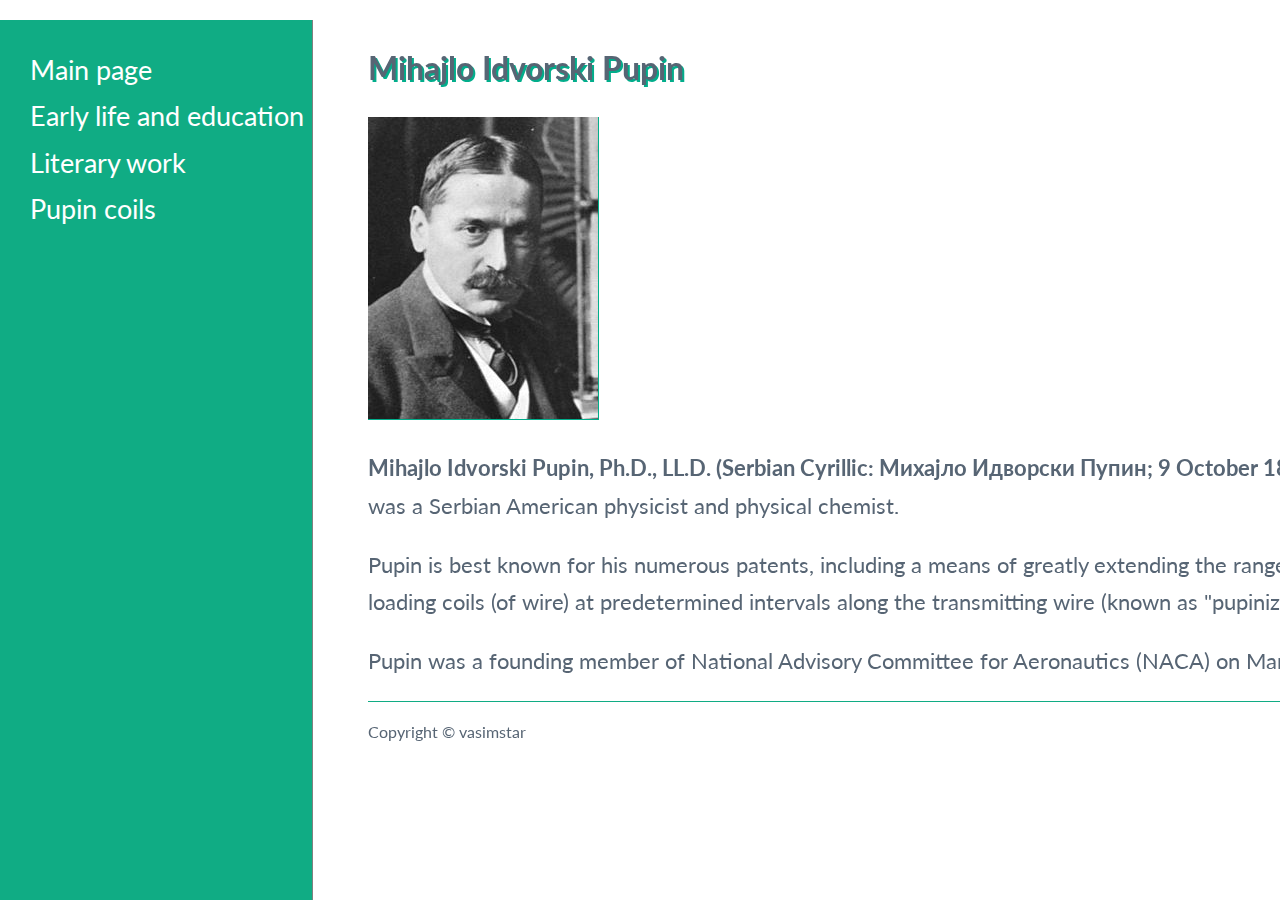
<file: index.html>
<!DOCTYPE html>
<html lang="en">

<head>
    <meta charset="UTF-8">
    <meta http-equiv="X-UA-Compatible" content="IE=edge">
    <meta name="viewport" content="width=device-width, initial-scale=1.0">
    <title>Pupin</title>
    <link rel="stylesheet" href="css/style.css" type="text/css">
    <link rel="preconnect" href="https://fonts.googleapis.com">
    <link rel="preconnect" href="https://fonts.gstatic.com" crossorigin>
    <link href="https://fonts.googleapis.com/css2?family=Lato:wght@100;300;400;700;900&display=swap" rel="stylesheet">
</head>

<body>

    <nav>
        <ul class="main-nav">
            <li><a href="index.html">Main page</a></li>
            <li><a href="early-life-and-education.html">Early life and education</a></li>
            <li><a href="literary-work.html">Literary work</a></li>
            <li><a href="pupin-coils.html">Pupin coils</a></li>
        </ul>
    </nav>
    <aside>
        <h1>Mihajlo Idvorski Pupin</h1>
        <img src="img/pupin.jpg" alt="Pupin">
        <p><strong>Mihajlo Idvorski Pupin, Ph.D., LL.D. (Serbian Cyrillic: Михајло Идворски Пупин; 9 October 1858 – 12
                March
                1935)</strong>,
            also known as Michael I. Pupin, was a Serbian American physicist and physical chemist.</p>
        <p>Pupin is best known for his numerous patents, including a means of greatly extending the range of
            long-distance
            telephone communication by placing loading coils (of wire) at predetermined intervals along the transmitting
            wire (known as "pupinization").</p>
        <p>Pupin was a founding member of National Advisory Committee for Aeronautics (NACA) on March 3, 1915, which
            later
            became NASA.</p>
        <footer style="position: relative; left: 0px;">
            Copyright © vasimstar
        </footer>
    </aside>


</body>

</html>
</file>
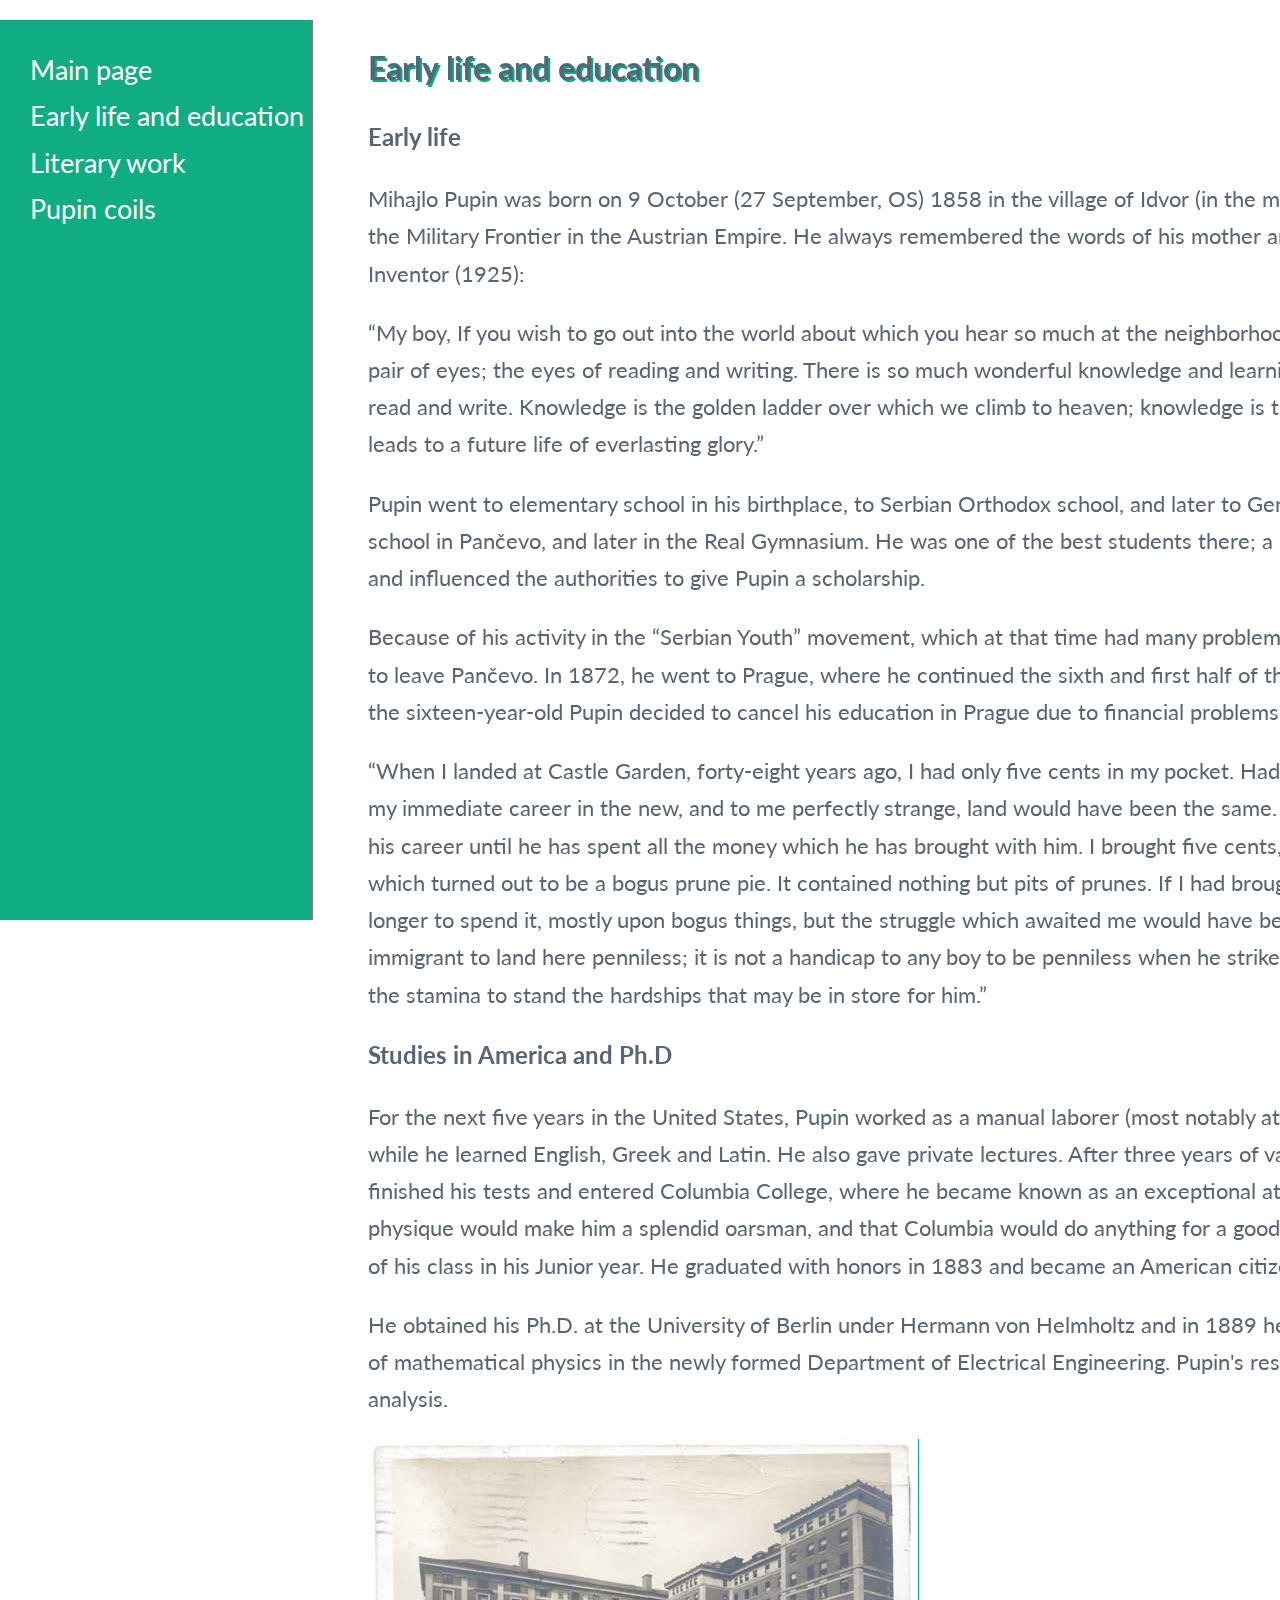
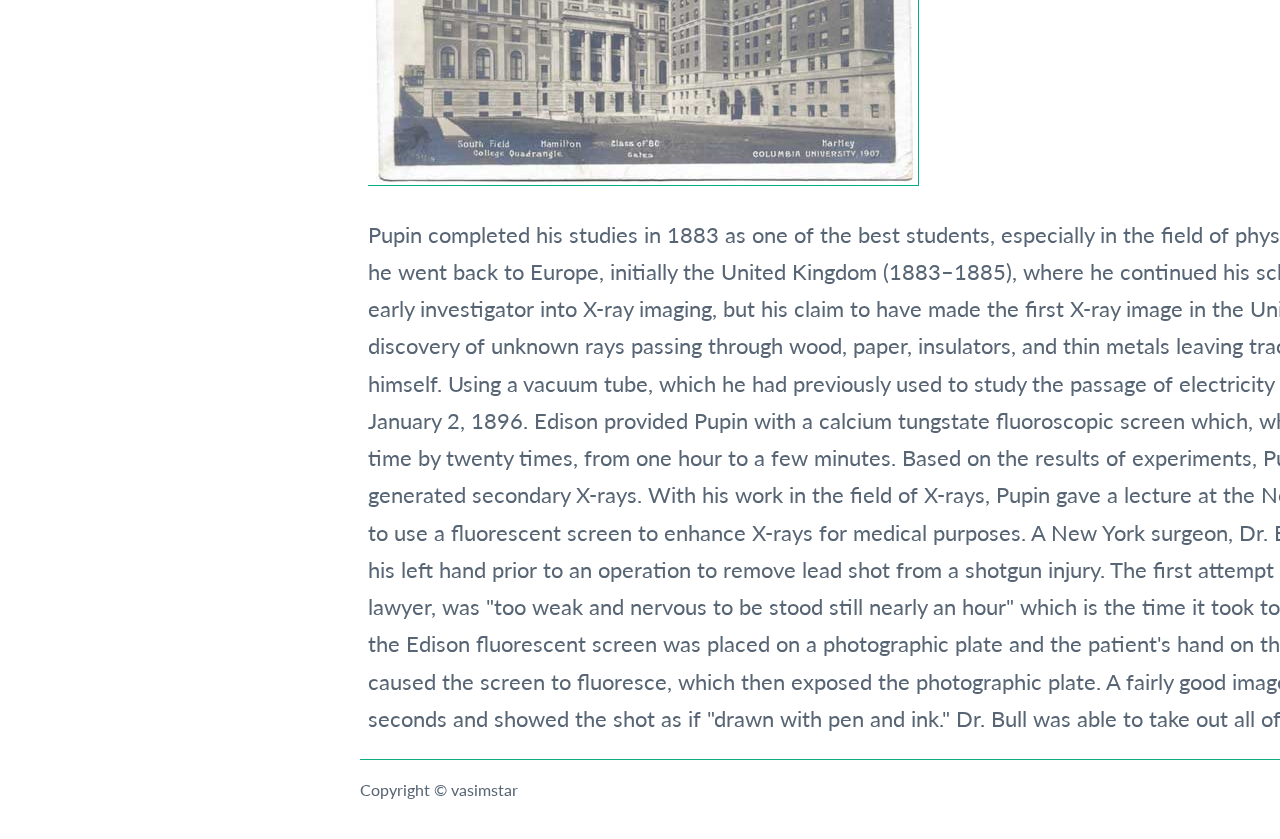
<file: early-life-and-education.html>
<!DOCTYPE html>
<html lang="en">

<head>
    <meta charset="UTF-8">
    <meta http-equiv="X-UA-Compatible" content="IE=edge">
    <meta name="viewport" content="width=device-width, initial-scale=1.0">
    <title>Pupin</title>
    <link rel="stylesheet" href="css/style.css" type="text/css">
    <link rel="preconnect" href="https://fonts.googleapis.com">
    <link rel="preconnect" href="https://fonts.gstatic.com" crossorigin>
    <link href="https://fonts.googleapis.com/css2?family=Lato:wght@100;300;400;700;900&display=swap" rel="stylesheet">
</head>

<body>
    <nav>
        <ul class="main-nav">
            <li><a href="index.html">Main page</a></li>
            <li><a href="early-life-and-education.html">Early life and education</a></li>
            <li><a href="literary-work.html">Literary work</a></li>
            <li><a href="pupin-coils.html">Pupin coils</a></li>
        </ul>
    </nav>
    <aside>
        <h1>Early life and education</h1>
        <h2>Early life</h2>
        <p>Mihajlo Pupin was born on 9 October (27 September, OS) 1858 in the village of Idvor (in the modern-day
            municipality of Kovačica, Serbia) in Banat, in the Military Frontier in the Austrian Empire. He always
            remembered the words of his mother and cited her in his autobiography, From Immigrant to Inventor
            (1925):
        </p>
        <p>“My boy, If you wish to go out into the world about which you hear so much at the neighborhood
            gatherings,
            you
            must provide yourself with another pair of eyes; the eyes of reading and writing. There is so much
            wonderful
            knowledge and learning in the world which you cannot get unless you can read and write. Knowledge is the
            golden
            ladder over which we climb to heaven; knowledge is the light which illuminates our path through this
            life
            and
            leads to a future life of everlasting glory.”

        <p>Pupin went to elementary school in his birthplace, to Serbian Orthodox school, and later to German
            elementary
            school in Perlez. He enrolled in high school in Pančevo, and later in the Real Gymnasium. He was one of
            the
            best
            students there; a local archpriest saw his enormous potential and talent, and influenced the authorities
            to
            give
            Pupin a scholarship.</p>

        <p>Because of his activity in the “Serbian Youth” movement, which at that time had many problems with
            Austro-Hungarian police authorities, Pupin had to leave Pančevo. In 1872, he went to Prague, where he
            continued
            the sixth and first half of the seventh year. After his father died in March 1874, the sixteen-year-old
            Pupin
            decided to cancel his education in Prague due to financial problems and to move to the United States.
        </p>

        <p>“When I landed at Castle Garden, forty-eight years ago, I had only five cents in my pocket. Had I brought
            five
            hundred dollars, instead of five cents, my immediate career in the new, and to me perfectly strange,
            land
            would
            have been the same. A young immigrant such as I was then does not begin his career until he has spent
            all
            the
            money which he has brought with him. I brought five cents, and immediately spent it upon a piece of
            prune
            pie,
            which turned out to be a bogus prune pie. It contained nothing but pits of prunes. If I had brought five
            hundred
            dollars, it would have taken me a little longer to spend it, mostly upon bogus things, but the struggle
            which
            awaited me would have been the same in each case. It is no handicap to a boy immigrant to land here
            penniless;
            it is not a handicap to any boy to be penniless when he strikes out for an independent career, provided
            that
            he
            has the stamina to stand the hardships that may be in store for him.”</p>

        <h2>Studies in America and Ph.D</h2>
        <p>For the next five years in the United States, Pupin worked as a manual laborer (most notably at the
            biscuit
            factory on Cortlandt Street in Manhattan) while he learned English, Greek and Latin. He also gave
            private
            lectures. After three years of various courses, in the autumn of 1879 he successfully finished his tests
            and
            entered Columbia College, where he became known as an exceptional athlete and scholar. A friend of
            Pupin's
            predicted that his physique would make him a splendid oarsman, and that Columbia would do anything for a
            good
            oarsman. A popular student, he was elected president of his class in his Junior year. He graduated with
            honors
            in 1883 and became an American citizen at the same time.</p>

        <p>He obtained his Ph.D. at the University of Berlin under Hermann von Helmholtz and in 1889 he returned to
            Columbia
            University to become a lecturer of mathematical physics in the newly formed Department of Electrical
            Engineering. Pupin's research pioneered carrier wave detection and current analysis.</p>
        <img src="img/university.jpg" alt="university">
        <p>Pupin completed his studies in 1883 as one of the best students, especially in the field of physics and
            mathematics, which gave him a diploma. Later, he went back to Europe, initially the United Kingdom
            (1883–1885),
            where he continued his schooling at the University of Cambridge. He was an early investigator into X-ray
            imaging, but his claim to have made the first X-ray image in the United States is incorrect. He learned
            of
            Röntgen's discovery of unknown rays passing through wood, paper, insulators, and thin metals leaving
            traces
            on a
            photographic plate, and attempted this himself. Using a vacuum tube, which he had previously used to
            study
            the
            passage of electricity through rarefied gases, he made successful images on January 2, 1896. Edison
            provided
            Pupin with a calcium tungstate fluoroscopic screen which, when placed in front of the film, shortened
            the
            exposure time by twenty times, from one hour to a few minutes. Based on the results of experiments,
            Pupin
            concluded that the impact of primary X-rays generated secondary X-rays. With his work in the field of
            X-rays,
            Pupin gave a lecture at the New York Academy of Sciences. He was the first person to use a fluorescent
            screen to
            enhance X-rays for medical purposes. A New York surgeon, Dr. Bull, sent Pupin a patient to obtain an
            X-ray
            image
            of his left hand prior to an operation to remove lead shot from a shotgun injury. The first attempt at
            imaging
            failed because the patient, a well-known lawyer, was "too weak and nervous to be stood still nearly an
            hour"
            which is the time it took to get an X-ray photo at the time. In another attempt, the Edison fluorescent
            screen
            was placed on a photographic plate and the patient's hand on the screen. X-rays passed through the
            patients
            hand
            and caused the screen to fluoresce, which then exposed the photographic plate. A fairly good image was
            obtained
            with an exposure of only a few seconds and showed the shot as if "drawn with pen and ink." Dr. Bull was
            able
            to
            take out all of the lead balls in a very short time.</p>
    </aside>
    <footer>
        Copyright © vasimstar
    </footer>
</body>

</html>
</file>
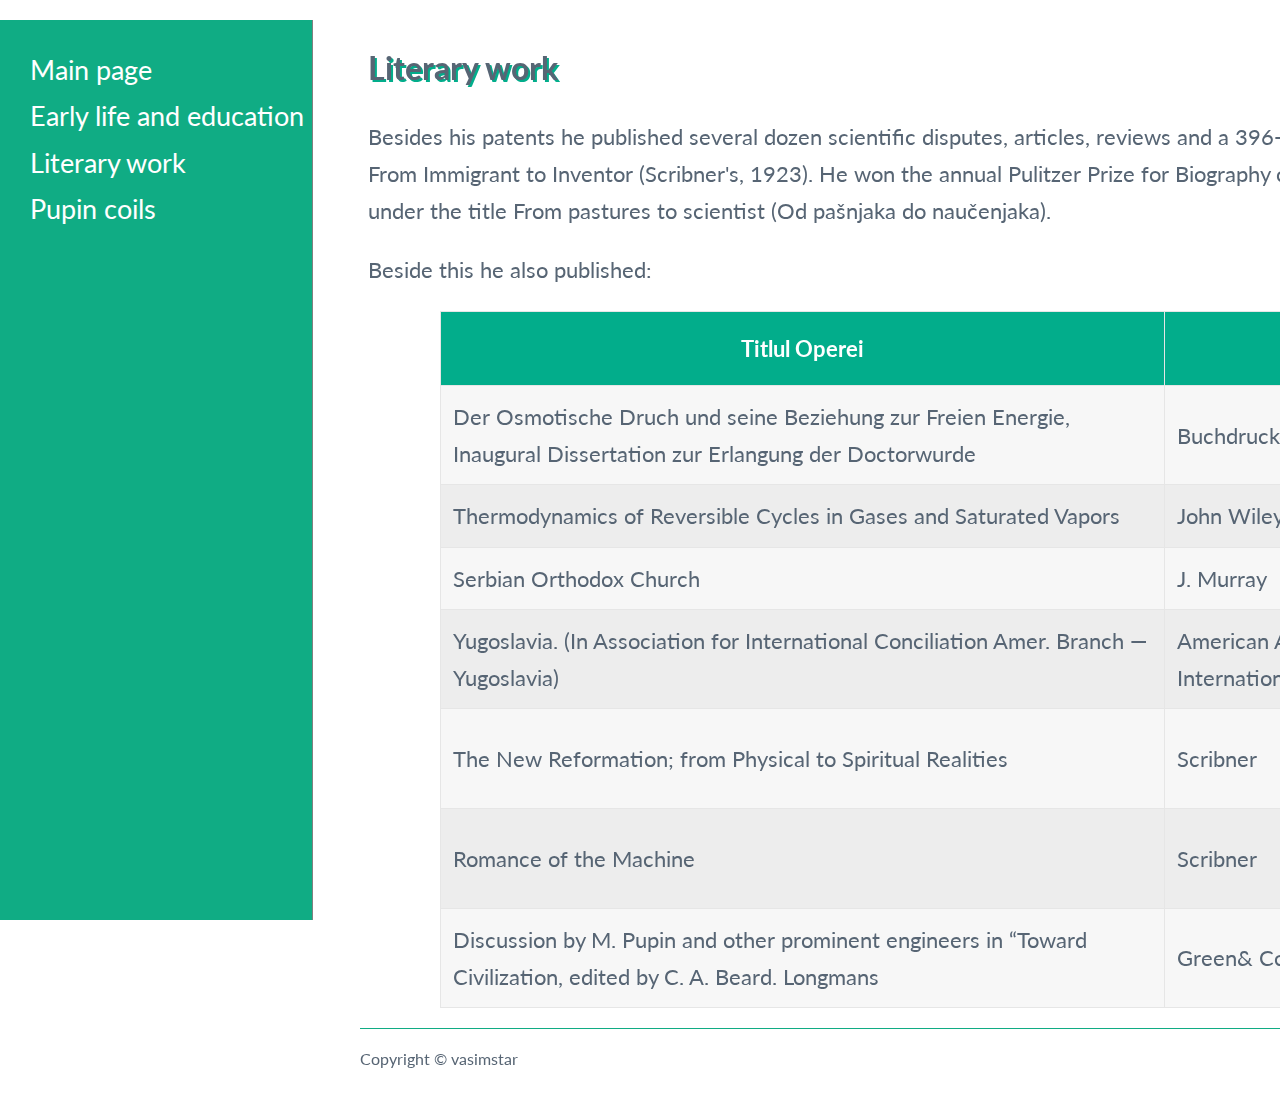
<file: literary-work.html>
<!DOCTYPE html>
<html lang="en">

<head>
    <meta charset="UTF-8">
    <meta http-equiv="X-UA-Compatible" content="IE=edge">
    <meta name="viewport" content="width=device-width, initial-scale=1.0">
    <title>Pupin</title>
    <link rel="stylesheet" href="css/style.css" type="text/css">
    <link rel="preconnect" href="https://fonts.googleapis.com">
    <link rel="preconnect" href="https://fonts.gstatic.com" crossorigin>
    <link href="https://fonts.googleapis.com/css2?family=Lato:wght@100;300;400;700;900&display=swap" rel="stylesheet">
</head>

<body>
    <nav>
        <ul class="main-nav">
            <li><a href="index.html">Main page</a></li>
            <li><a href="early-life-and-education.html">Early life and education</a></li>
            <li><a href="literary-work.html">Literary work</a></li>
            <li><a href="pupin-coils.html">Pupin coils</a></li>
        </ul>
    </nav>
    <aside>
        <h1>Literary work</h1>
        <p>Besides his patents he published several dozen scientific disputes, articles, reviews and a 396-page
            autobiography under the name Michael Pupin, From Immigrant to Inventor (Scribner's, 1923). He won the annual
            Pulitzer Prize for Biography or Autobiography. It was published in Serbian in 1929 under the title From
            pastures
            to scientist (Od pašnjaka do naučenjaka).</p>
        <p>Beside this he also published:</p>
        <table>
            <tr id="heading">
                <th>Titlul Operei</th>
                <th>Editura</th>
                <th>Locul</th>
                <th>Anul</th>
            </tr>
            <tr class="alternativ">
                <td>Der Osmotische Druch und seine Beziehung zur Freien Energie, Inaugural Dissertation zur
                    Erlangung der Doctorwurde</td>
                <td>Buchdruckerei von Gustav Shade</td>
                <td>Berlin</td>
                <td>June, 1889</td>
            </tr>
            <tr>
                <td>Thermodynamics of Reversible Cycles in Gases and Saturated Vapors</td>
                <td>John Wiley & Sons.</td>
                <td></td>
                <td>1894</td>
            </tr>
            <tr class="alternativ">
                <td>Serbian Orthodox Church</td>
                <td>J. Murray</td>
                <td>London</td>
                <td>1918</td>
            </tr>
            <tr>
                <td>Yugoslavia. (In Association for International Conciliation Amer. Branch —Yugoslavia)</td>
                <td>American Association for International Conciliation</td>
                <td></td>
                <td>1919</td>
            </tr>
            <tr class="alternativ">
                <td>The New Reformation; from Physical to Spiritual Realities</td>
                <td>Scribner</td>
                <td>New York</td>
                <td>1927</td>
            </tr>
            <tr>
                <td>Romance of the Machine</td>
                <td>Scribner</td>
                <td>New York</td>
                <td>1930</td>
            </tr>
            <tr class="alternativ">
                <td>Discussion by M. Pupin and other prominent engineers in “Toward Civilization, edited by
                    C. A.
                    Beard. Longmans</td>
                <td>Green& Co.</td>
                <td>New York</td>
                <td>1930</td>
            </tr>
        </table>
    </aside>
    <footer>
        Copyright © vasimstar
    </footer>


</body>

</html>
</file>
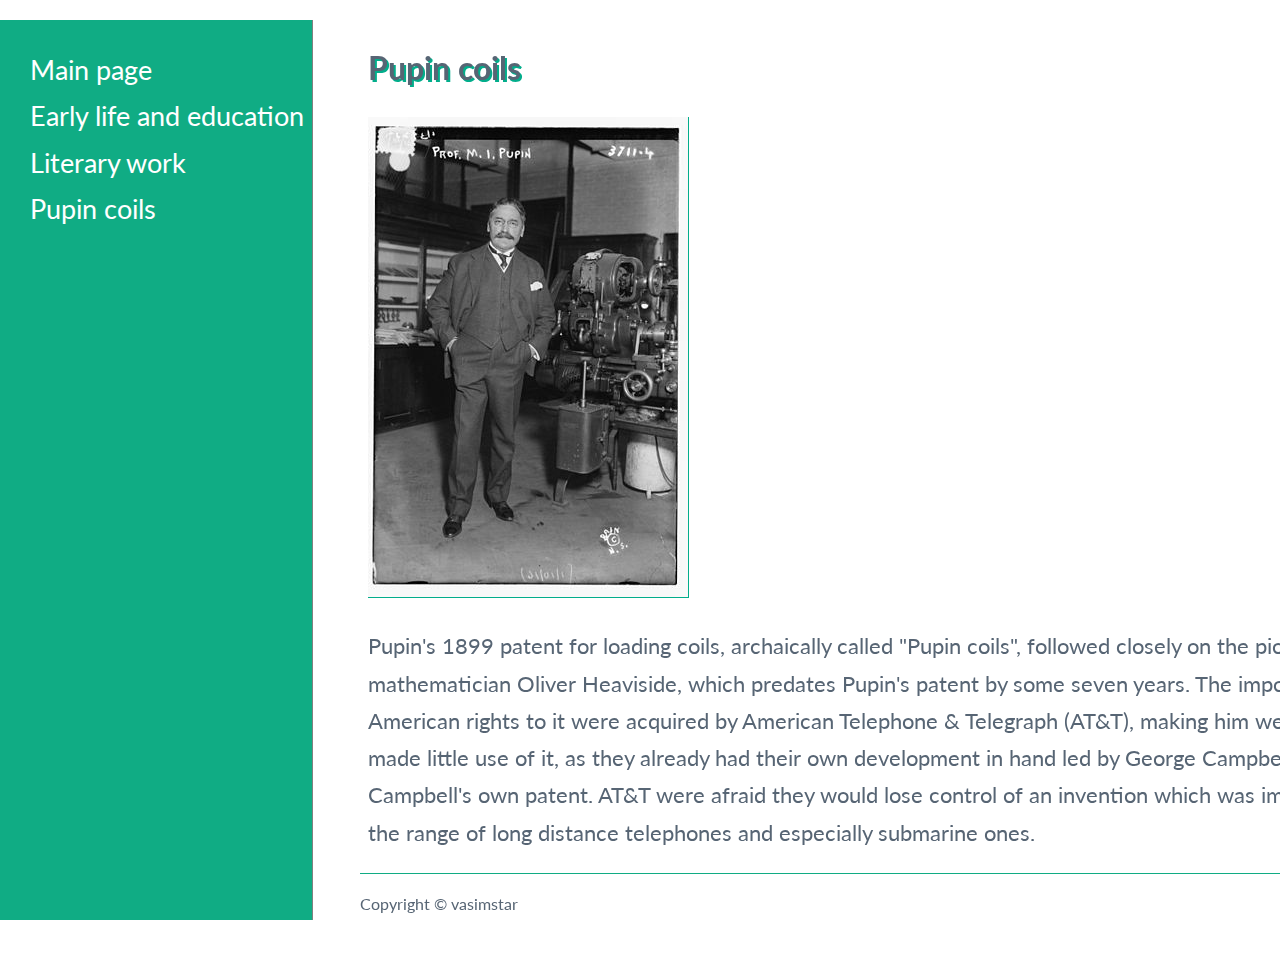
<file: pupin-coils.html>
<!DOCTYPE html>
<html lang="en">

<head>
    <meta charset="UTF-8">
    <meta http-equiv="X-UA-Compatible" content="IE=edge">
    <meta name="viewport" content="width=device-width, initial-scale=1.0">
    <title>Pupin</title>
    <link rel="stylesheet" href="css/style.css" type="text/css">
    <link rel="preconnect" href="https://fonts.googleapis.com">
    <link rel="preconnect" href="https://fonts.gstatic.com" crossorigin>
    <link href="https://fonts.googleapis.com/css2?family=Lato:wght@100;300;400;700;900&display=swap" rel="stylesheet">
</head>

<body>
    <nav>
        <ul class="main-nav">
            <li><a href="index.html">Main page</a></li>
            <li><a href="early-life-and-education.html">Early life and education</a></li>
            <li><a href="literary-work.html">Literary work</a></li>
            <li><a href="pupin-coils.html">Pupin coils</a></li>
        </ul>
    </nav>
    <aside>
        <h1>Pupin coils</h1>
        <img src="img/pupin-1916.jpg" alt="pupin-1916">
        <p>Pupin's 1899 patent for loading coils, archaically called "Pupin coils", followed closely on the
            pioneering
            work
            of the English physicist and mathematician Oliver Heaviside, which predates Pupin's patent by some seven
            years.
            The importance of the patent was made clear when the American rights to it were acquired by American
            Telephone &
            Telegraph (AT&T), making him wealthy. Although AT&T bought Pupin's patent, they made little use of it,
            as
            they
            already had their own development in hand led by George Campbell and had up to this point been
            challenging
            Pupin
            with Campbell's own patent. AT&T were afraid they would lose control of an invention which was immensely
            valuable due to its ability to greatly extend the range of long distance telephones and especially
            submarine
            ones.</p>
    </aside>
    <footer>
        Copyright © vasimstar
    </footer>
</body>

</html>
</file>
<file: css/style.css>
* {
    margin: O;
    padding: 0;
    box-sizing: border-box;
}

body {
    width: 1920px;
    margin: 20px auto;
    font-family: 'Lato', sans-serif;
    font-weight: 400;
    font-size: 16px;
    line-height: 1.7;
    color: #576574;
    background-image: url(../img/pupin_right.png);
    background-repeat: no-repeat;
    background-position: 50% 0%;

}

nav {
    float: left;
    position: fixed;
    left: 0px;
    width: 360;
    height: 100%;
    padding: 0 8px 0 30px;
    border-right: 1px solid gray;
    margin-bottom: 8px;
    box-sizing: border-box;
    background-color: #10ac84;
   
    font-size: 1.7em;
}

.main-nav {
list-style: none;
}
a { 
    color: white;
}

a:link {
    text-decoration: none;
  }
  
  a:visited {
    text-decoration: none;
  }

aside {
    float: left;
    position: relative;
    left: 360px;
    width: 1450px;
    padding: 0 0 0 8px;
    box-sizing: border-box;
}

footer {
    padding: 16px 0 16px 0;
    border-top: 1px solid #10ac84;
    width: 1450px;
    position: relative;
    left: 360px;
    clear: left;
}

table {
    border-collapse: collapse;
    width: 90%;
    margin: 20px auto;
    font-size: 1.37rem;
}

th {
    padding: 18px;
}

td { 
    padding: 12px;
}

th,
td {
    border: solid 1px #e6e6e6;
}

tr {
    background-color: #ededed;
}

.alternativ {
    background-color: #f7f7f7;
}

#heading {
background-color: #02ad8b;
color: white;
}

h1 { 
    font-size: 2rem;
    font-weight: bold;
    color: #576574;
    text-shadow: 2px 2px #02ad8b;
}

p {
    font-size: 1.37rem;
}

img {
     border-right: 1px solid #02ad8b;
     border-bottom: 1px solid #02ad8b;
}
</file>
